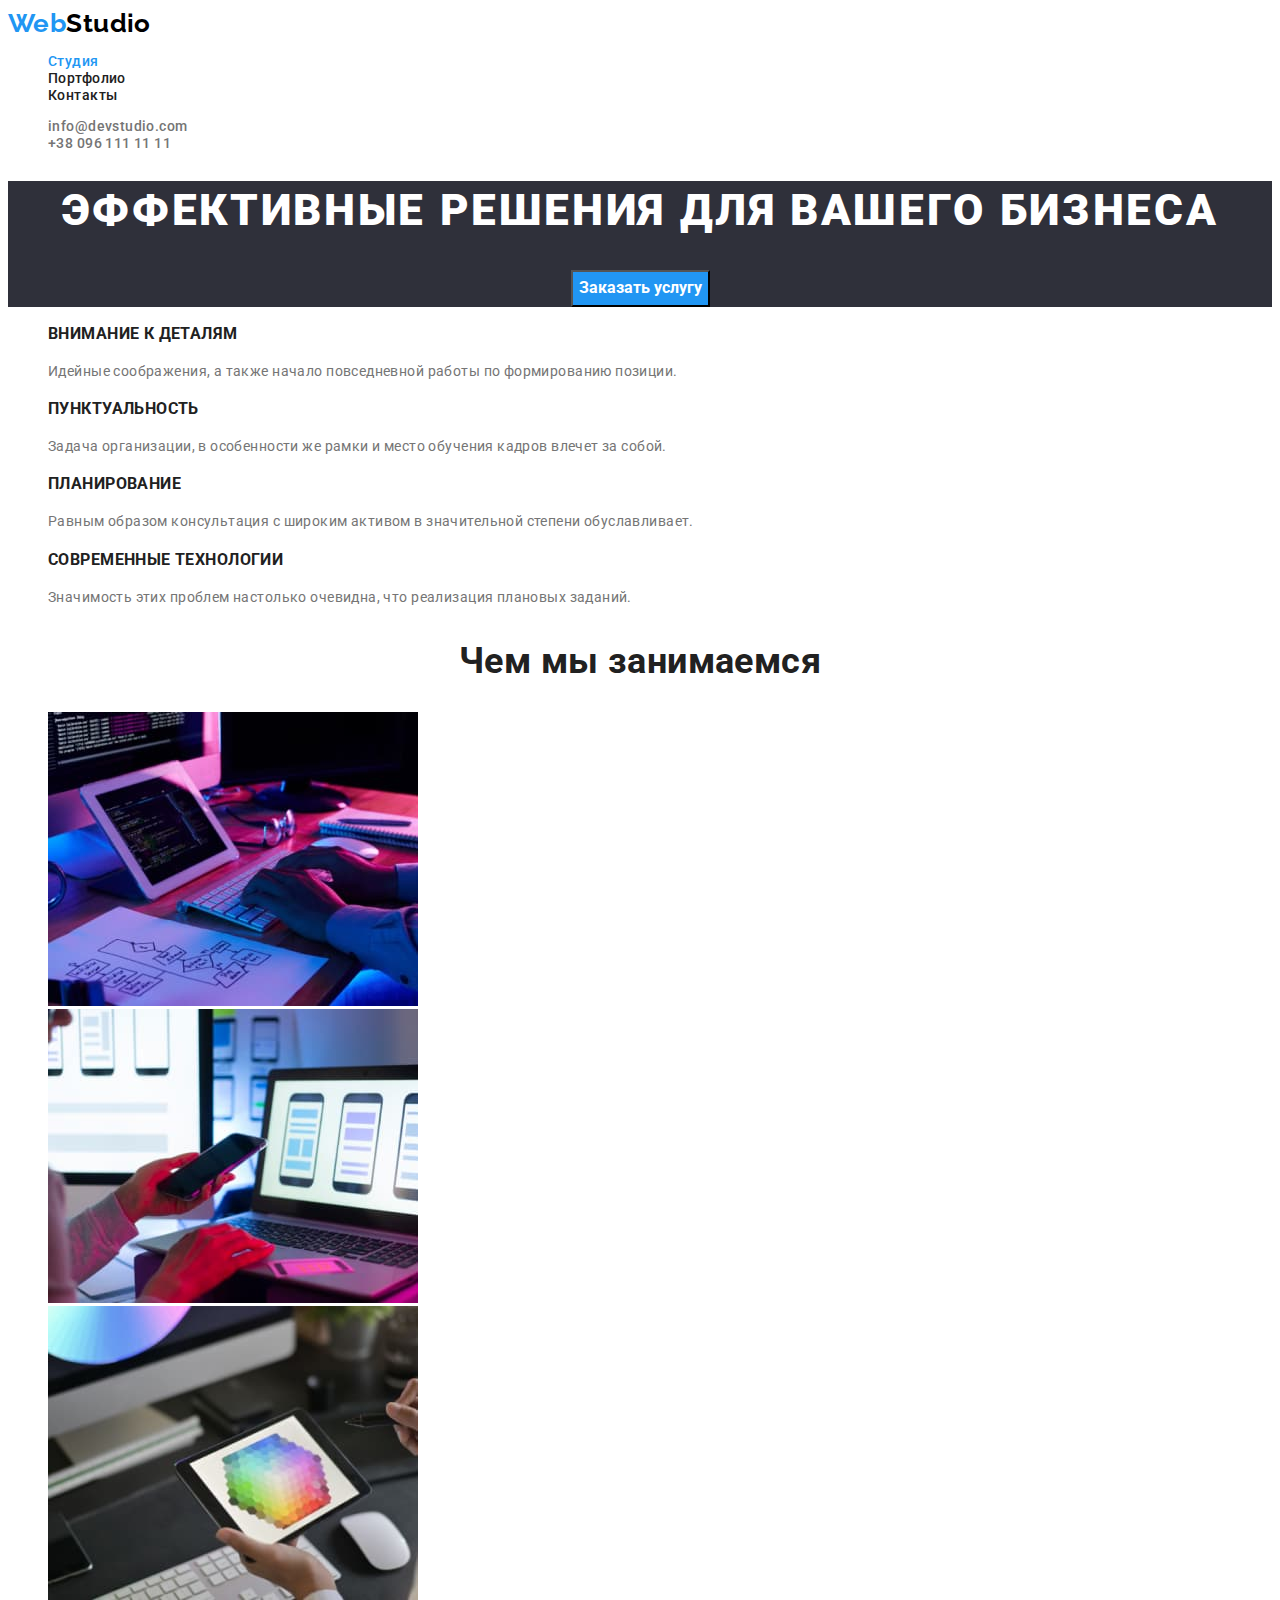
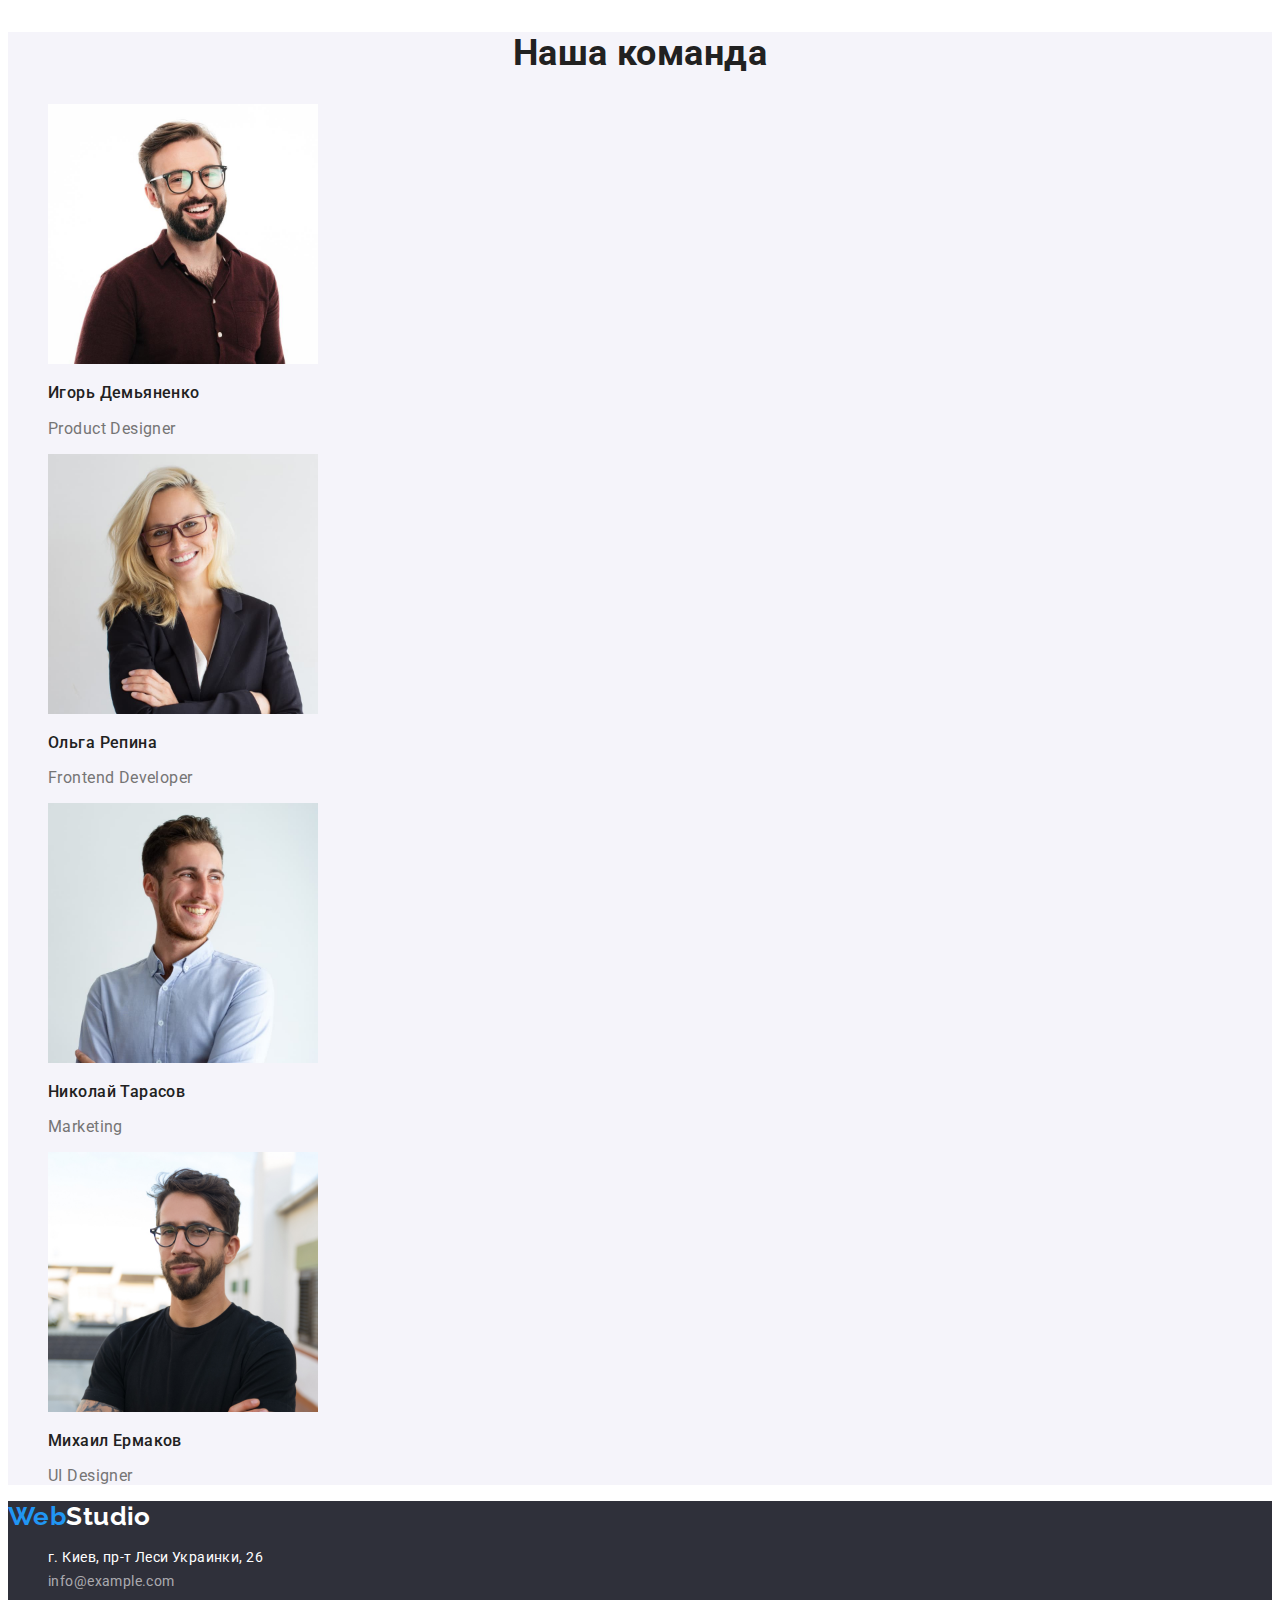
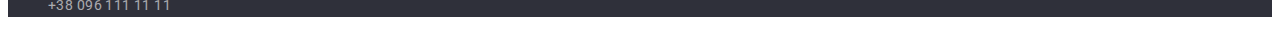
<file: index.html>
<!DOCTYPE html>
<html lang="ru">
  <head>
    <meta charset="UTF-8" />
    <meta http-equiv="X-UA-Compatible" content="IE=edge" />
    <meta name="viewport" content="width=device-width, initial-scale=1.0" />
    <title>Студия</title>

    <link
      href="https://fonts.googleapis.com/css2?family=Raleway:wght@700&family=Roboto:wght@400;500;700;900&display=swap"
      rel="stylesheet"
    />

    <link rel="stylesheet" href="./css/styles.css" />
  </head>
  <body>
    <!-- Хедер -->
    <header>
      <!-- Навигация -->
      <nav>
        <a href="./index.html" class="logo">Web<span class="head-logo">Studio</span></a>

        <ul class="navigation list">
          <li><a href="./index.html" class="link accent">Студия</a></li>
          <li><a href="./resume.html" class="link">Портфолио</a></li>
          <li><a href="" class="link">Контакты</a></li>
        </ul>
      </nav>
      <!-- Контакты навигации -->
      <ul class="contacts list">
        <li><a href="mailto:info@devstudio.com" class="contacts-link">info@devstudio.com</a></li>
        <li><a href="tel:+380961111111" class="contacts-link">+38 096 111 11 11</a></li>
      </ul>
    </header>
    <!-- Главная  -->
    <main>
      <!-- Герой -->
      <section class="hero">
        <h1 class="hero-title">Эффективные решения для вашего бизнеса</h1>

        <button type="button" class="button">Заказать услугу</button>
      </section>
      <!-- Внимание к деталям -->
      <section class="section">
        <h2 class="hide">внимание к деталям</h2>
        <ul class="details list">
          <li>
            <h3 class="details-title">Внимание к деталям</h3>
            <p class="details-text">
              Идейные соображения, а также начало повседневной работы по формированию позиции.
            </p>
          </li>
          <li>
            <h3 class="details-title">Пунктуальность</h3>
            <p class="details-text">
              Задача организации, в особенности же рамки и место обучения кадров влечет за собой.
            </p>
          </li>
          <li>
            <h3 class="details-title">Планирование</h3>
            <p class="details-text">
              Равным образом консультация с широким активом в значительной степени обуславливает.
            </p>
          </li>
          <li>
            <h3 class="details-title">Современные технологии</h3>
            <p class="details-text">
              Значимость этих проблем настолько очевидна, что реализация плановых заданий.
            </p>
          </li>
        </ul>
      </section>
      <!-- Чем мы занимаемся -->
      <section class="section">
        <h2 class="section-title">Чем мы занимаемся</h2>
        <ul class="section-list list">
          <li>
            <img src="./images/pic1.jpg" alt="руки на клавиатуре" width="370" />
          </li>
          <li>
            <img src="./images/pic2.jpg" alt="телефон на фоне ноутбука" width="370" />
          </li>
          <li>
            <img src="./images/pic3.jpg" alt="Графичесский планшет" width="370" />
          </li>
        </ul>
      </section>
      <!-- Наша команда -->
      <section class="our-team">
        <h2 class="our-team-title section-title">Наша команда</h2>
        <ul class="team list">
          <li>
            <img src="./images/photo1.jpg" alt="фото игоря демьяненко" width="270" />
            <h3 class="our-team-subtitle">Игорь Демьяненко</h3>
            <p class="our-team-text">Product Designer</p>
          </li>
          <li>
            <img src="./images/photo2.jpg" alt="фото ольги репиной" width="270" />
            <h3 class="our-team-subtitle">Ольга Репина</h3>
            <p class="our-team-text">Frontend Developer</p>
          </li>
          <li>
            <img src="./images/photo3.jpg" alt="фото николая тарасова" width="270" />
            <h3 class="our-team-subtitle">Николай Тарасов</h3>
            <p class="our-team-text">Marketing</p>
          </li>
          <li>
            <img src="./images/photo4.jpg" alt="фото михаила ермакова" width="270" />
            <h3 class="our-team-subtitle">Михаил Ермаков</h3>
            <p class="our-team-text">UI Designer</p>
          </li>
        </ul>
      </section>
    </main>
    <!-- Футер -->
    <footer class="footer">
      <a href="/" class="logo">Web<span class="logo-footer">Studio</span></a>

      <address>
        <ul class="list">
          <li>
            <a
              href="https://bit.ly/3pXMvUd"
              target="_blank"
              rel="noopener noreferrer"
              class="location"
              >г. Киев, пр-т Леси Украинки, 26</a
            >
          </li>

          <li><a href="mailto:info@devstudio.com" class="foot-link">info@example.com</a></li>

          <li><a href="tel:+380961111111" class="foot-link">+38 096 111 11 11</a></li>
        </ul>
      </address>
    </footer>
  </body>
</html>
</file>
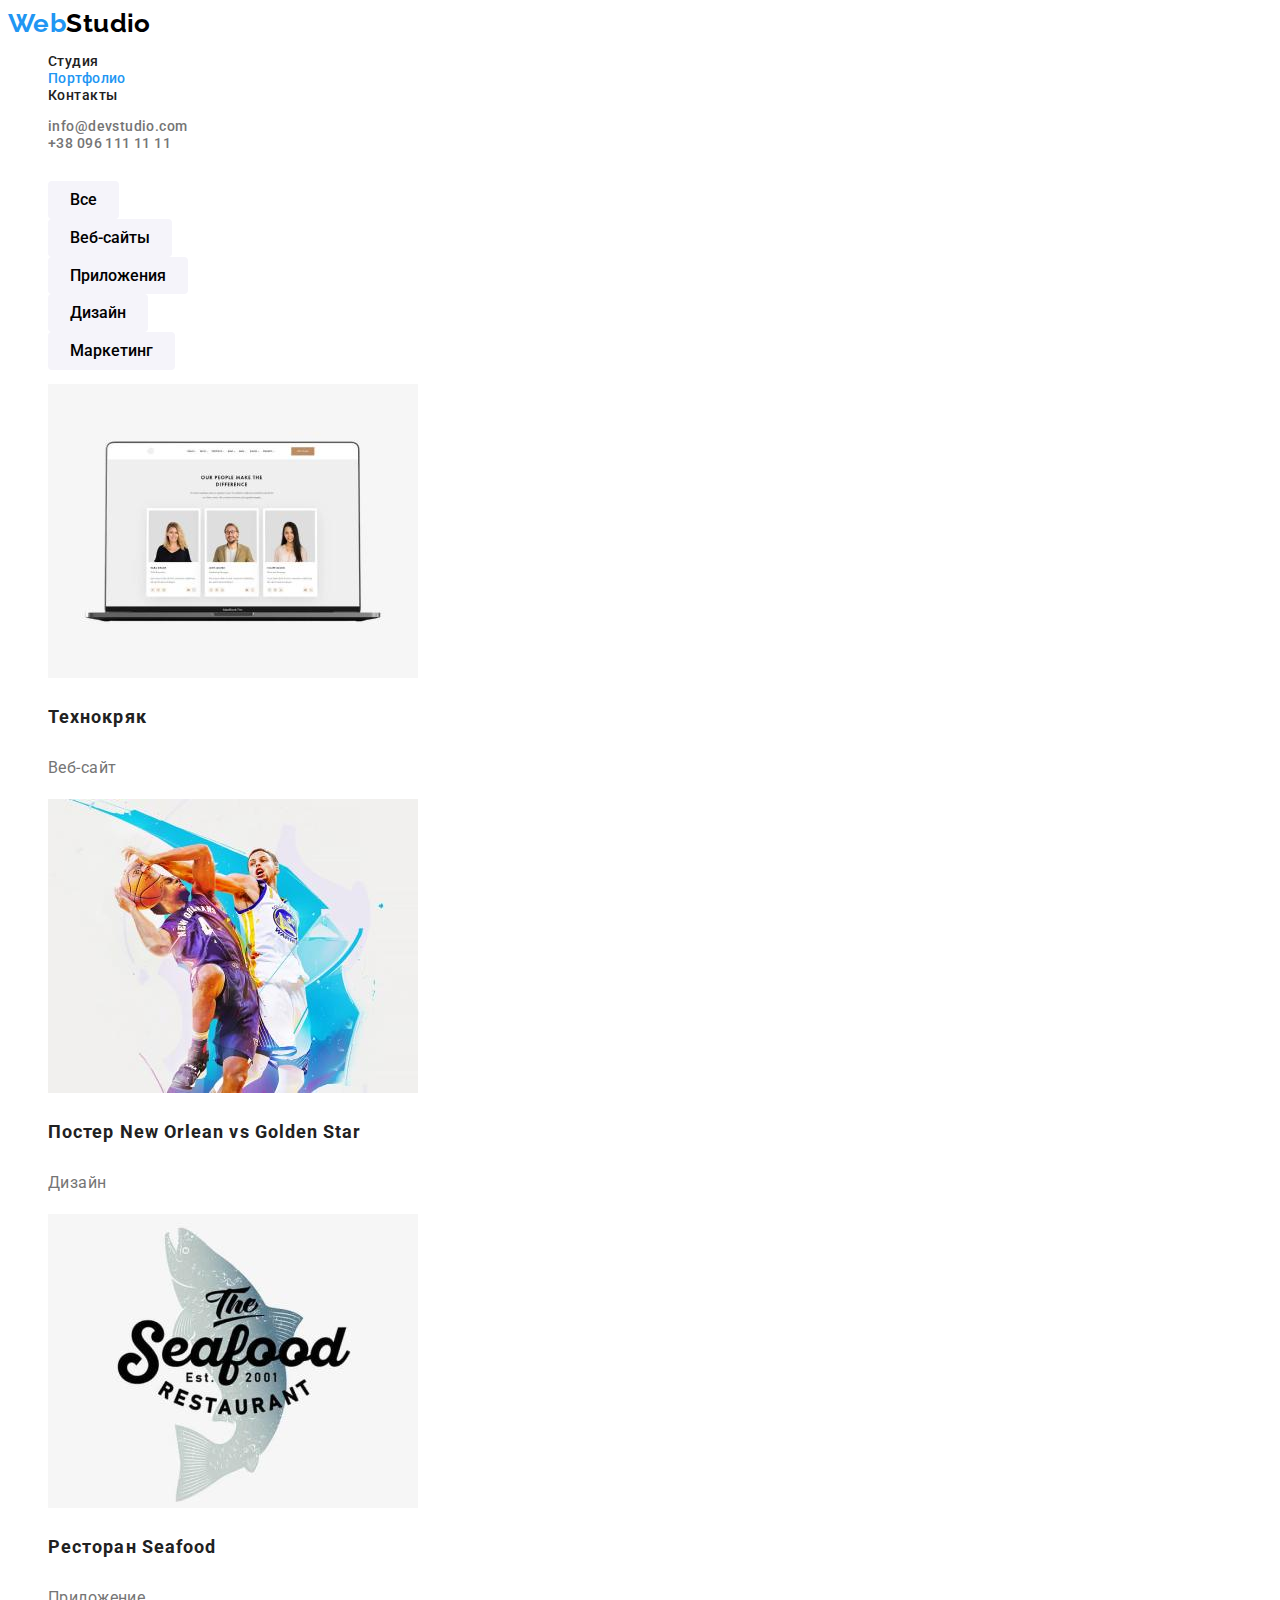
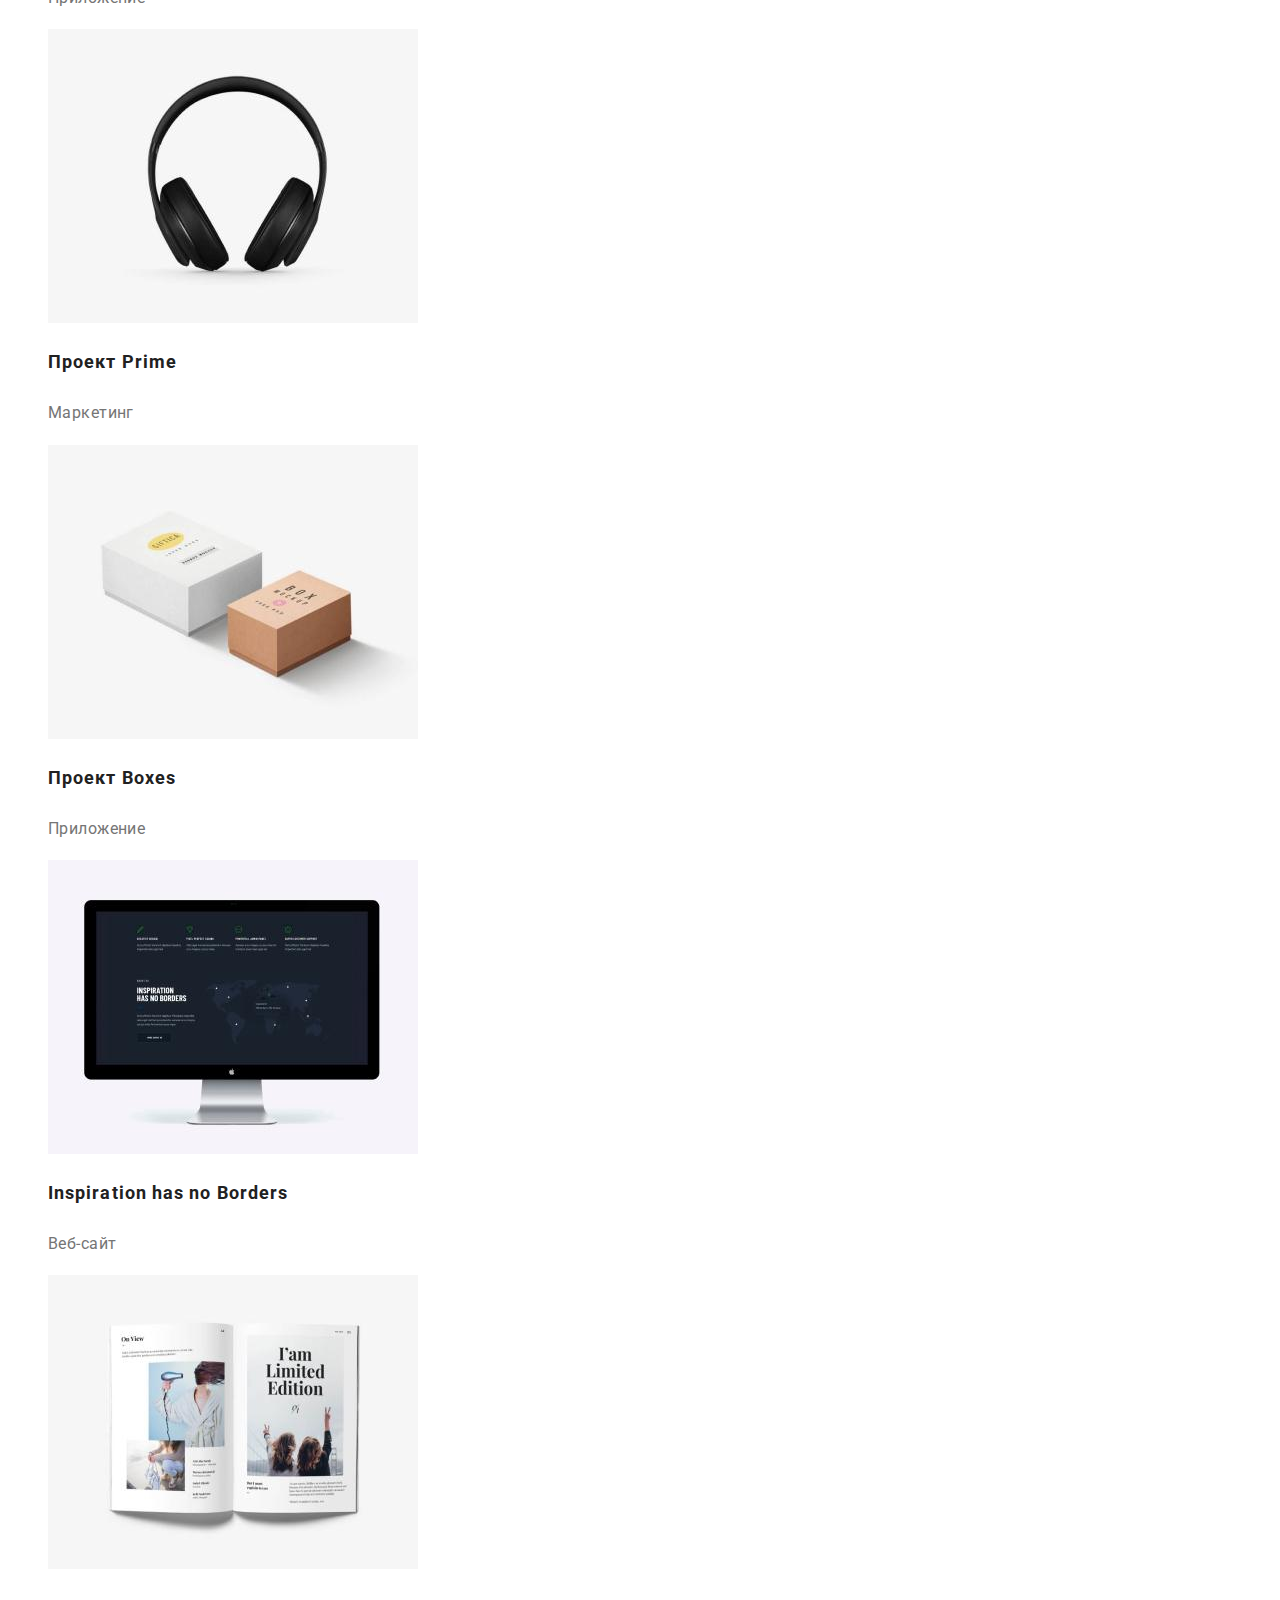
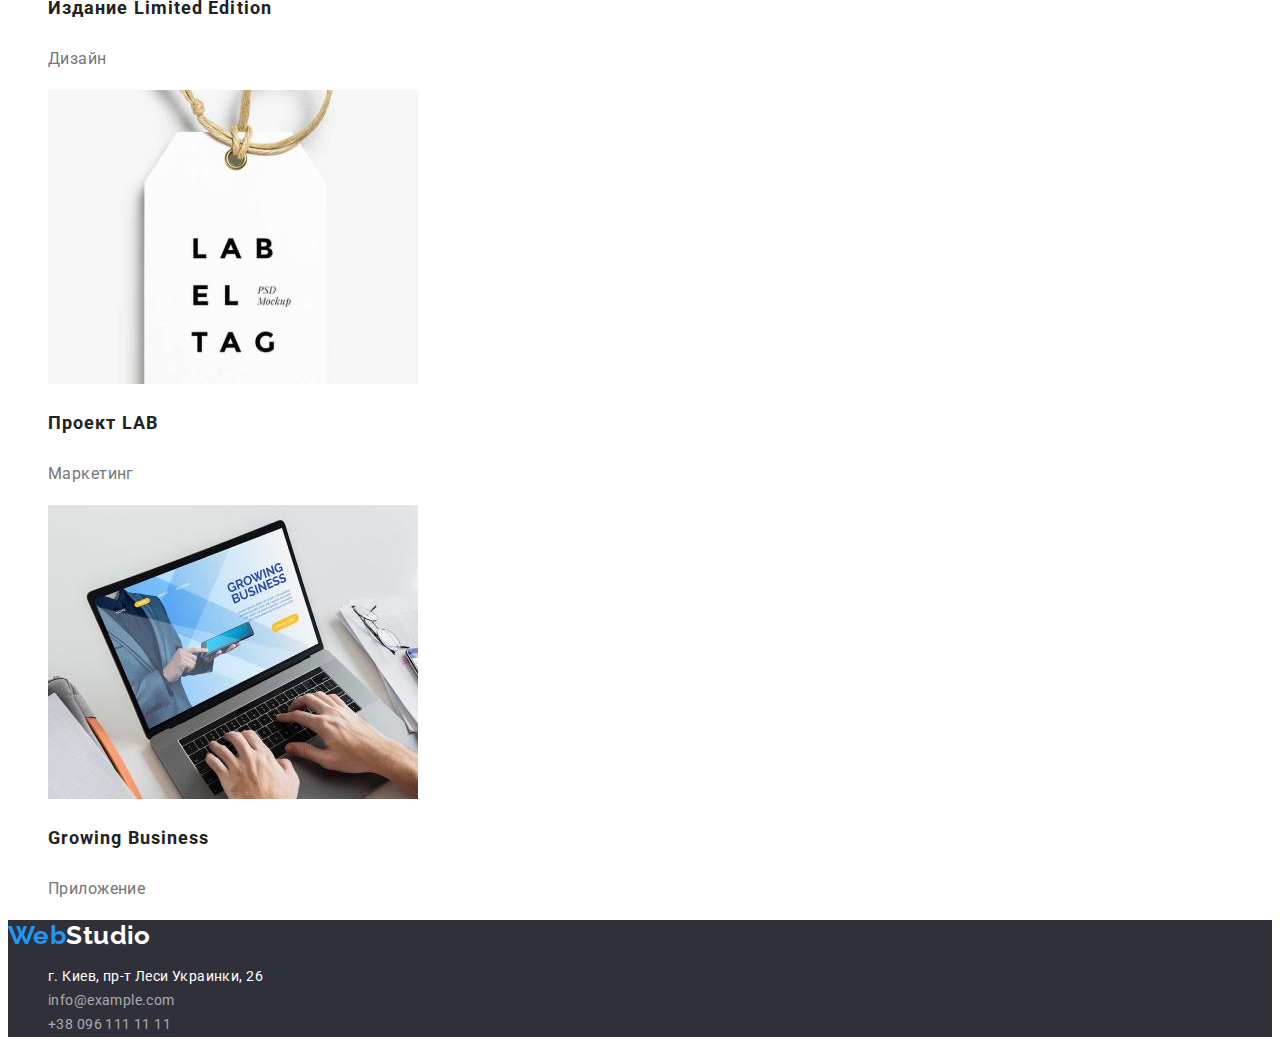
<file: resume.html>
<!DOCTYPE html>
<html lang="ru">
  <head>
    <meta charset="UTF-8" />
    <meta http-equiv="X-UA-Compatible" content="IE=edge" />
    <meta name="viewport" content="width=device-width, initial-scale=1.0" />
    <title>Портфолио</title>

    <link
      href="https://fonts.googleapis.com/css2?family=Raleway:wght@700&family=Roboto:wght@400;500;700;900&display=swap"
      rel="stylesheet"
    />

    <link rel="stylesheet" href="./css/styles.css" />
  </head>
  <body>
    <!-- Хедер -->
    <header>
      <!-- Навигация -->
      <nav>
        <a href="./index.html" class="logo">Web<span class="head-logo">Studio</span></a>

        <ul class="navigation list">
          <li><a href="./index.html" class="link">Студия</a></li>
          <li><a href="./resume.html" class="link accent">Портфолио</a></li>
          <li><a href="" class="link">Контакты</a></li>
        </ul>
      </nav>
      <!-- Контакты навигации -->
      <ul class="contacts list">
        <li><a href="mailto:info@devstudio.com" class="contacts-link">info@devstudio.com</a></li>
        <li><a href="tel:+380961111111" class="contacts-link">+38 096 111 11 11</a></li>
      </ul>
    </header>
    <main>
      <!-- портфолио -->
      <section class="portfolio">
        <h1 class="hide">Проекты</h1>

        <!-- кнопки фильтра -->
        <ul class="portfolio-filtr-nav list">
          <li><button type="button" class="filtres">Все</button></li>

          <li><button type="button" class="filtres">Веб-сайты</button></li>

          <li><button type="button" class="filtres">Приложения</button></li>

          <li><button type="button" class="filtres">Дизайн</button></li>

          <li><button type="button" class="filtres">Маркетинг</button></li>
        </ul>

        <!-- Проекты -->
        <ul class="project list">
          <li>
            <a href="" class="project-link">
              <img src="./images/resume1.jpeg" alt="Ноутбук с портфолио" width="370" height="294" />
              <h3 class="project-title">Технокряк</h3>
              <p class="project-text">Веб-сайт</p>
            </a>
          </li>

          <li>
            <a href="" class="project-link">
              <img
                src="./images/resume2.jpeg"
                alt="Два мужчины играют в баскетбол"
                width="370"
                height="294"
              />
              <h3 class="project-title">Постер New Orlean vs Golden Star</h3>
              <p class="project-text">Дизайн</p>
            </a>
          </li>

          <li>
            <a href="" class="project-link">
              <img src="/images/resume3.jpeg" alt="Логотип ресторана" width="370" height="294" />
              <h3 class="project-title">Ресторан Seafood</h3>
              <p class="project-text">Приложение</p>
            </a>
          </li>

          <li>
            <a href="" class="project-link">
              <img src="./images/resume4.jpeg" alt="Наушники" width="370" height="294" />
              <h3 class="project-title">Проект Prime</h3>
              <p class="project-text">Маркетинг</p>
            </a>
          </li>

          <li>
            <a href="" class="project-link">
              <img src="./images/resume5.jpeg" alt="Две коробки" width="370" height="294" />
              <h3 class="project-title">Проект Boxes</h3>
              <p class="project-text">Приложение</p>
            </a>
          </li>

          <li>
            <a href="" class="project-link">
              <img src="./images/resume6.jpeg" alt="Монитор компьютера" width="370" height="294" />
              <h3 class="project-title">Inspiration has no Borders</h3>
              <p class="project-text">Веб-сайт</p>
            </a>
          </li>

          <li>
            <a href="" class="project-link">
              <img src="./images/resume7.jpeg" alt="Книга" width="370" height="294" />
              <h3 class="project-title">Издание Limited Edition</h3>
              <p class="project-text">Дизайн</p>
            </a>
          </li>

          <li>
            <a href="" class="project-link">
              <img src="./images/resume8.jpeg" alt="Бирка" width="370" height="294" />
              <h3 class="project-title">Проект LAB</h3>
              <p class="project-text">Маркетинг</p>
            </a>
          </li>

          <li>
            <a href="" class="project-link">
              <img
                src="./images/resume9.jpeg"
                alt="Мужчина печатает на ноутбуке"
                width="370"
                height="294"
              />
              <h3 class="project-title">Growing Business</h3>
              <p class="project-text">Приложение</p>
            </a>
          </li>
        </ul>
      </section>
    </main>
    <!-- Футер -->
    <footer class="footer">
      <a href="/" class="logo">Web<span class="logo-footer">Studio</span></a>

      <address>
        <ul class="list">
          <li>
            <a
              href="https://bit.ly/3pXMvUd"
              target="_blank"
              rel="noopener noreferrer"
              class="location"
              >г. Киев, пр-т Леси Украинки, 26</a
            >
          </li>

          <li><a href="mailto:info@devstudio.com" class="foot-link">info@example.com</a></li>

          <li><a href="tel:+380961111111" class="foot-link">+38 096 111 11 11</a></li>
        </ul>
      </address>
    </footer>
  </body>
</html>
</file>
<file: css/styles.css>
:root {
  --primary-text-color: rgba(117, 117, 117, 1);
  --title-text-color: rgba(33, 33, 33, 1);
  --primay-bg-color: rgba(255, 255, 255, 1);
  --secondary-bg-color: rgba(245, 244, 250, 1);
  --tertiary-bg-color: rgba(47, 48, 58, 1);
  --button-link-primary: rgba(33, 150, 243, 1);
  --button-active-color: #188ce8;
  --logo-secondary-color: rgba(0, 0, 0, 1);
}

body {
  background-color: var(--primay-bg-color);
  color: var(--title-text-color);
  font-family: Roboto, sans-serif;
  font-size: 14px;
  letter-spacing: 0.03em;
}

/* Логотип */

.logo {
  color: var(--button-link-primary);

  font-family: 'Raleway';
  font-weight: 700;
  font-size: 26px;
  line-height: 1.19;
  text-decoration: none;
}
.head-logo {
  color: var(--logo-secondary-color);
}

/* ссылки навигации */
.navigation .link.accent {
  color: var(--button-link-primary);
}
.navigation .link {
  color: var(--title-text-color);
  font-weight: 500;
  line-height: 1.14;
  text-decoration: none;
}
.navigation .link:hover,
.navigation .link:focus {
  color: var(--button-link-primary);
}

/* Контакты*/
.contacts-link {
  color: var(--primary-text-color);
  font-weight: 500;
  line-height: 1.14;
  text-decoration: none;
}
.contacts .contacts-link:hover,
.contacts .contacts-link:focus {
  color: var(--button-link-primary);
}

/*Секции*/

.list {
  list-style: none;
}

/* Герой */
.hero {
  background-color: var(--tertiary-bg-color);
  text-align: center;
}
.hero-title {
  color: var(--primay-bg-color);

  font-weight: 900;
  font-size: 44px;
  line-height: 1.36;
  letter-spacing: 0.06em;
  text-transform: uppercase;
}

/* Кнопка */
.button {
  color: var(--primay-bg-color);
  background-color: var(--button-link-primary);
  font-family: inherit;
  font-weight: 700;
  font-size: 16px;
  line-height: 1.88;
  cursor: pointer;
}
.button:hover,
.button:focus {
  background-color: var(--button-active-color);
}

/* Внимание к деталям  */
.hide {
  font-size: 1px;
  color: #ffffff;
}

.details-title {
  color: var(--title-text-color);
  line-height: 1.14;
  text-transform: uppercase;
}
.details-text {
  color: var(--primary-text-color);
  line-height: 1.71;
}
/* Чем мы щанимаемся  */
.section-title {
  color: var(--title-text-color);
  font-size: 36px;
  line-height: 1.17;
  text-align: center;
}
/* Наша команда */

.our-team {
  background-color: var(--secondary-bg-color);
}

.our-team-subtitle {
  font-weight: 500;
  font-size: 16px;
  line-height: 1.19;
}
.our-team-text {
  color: var(--primary-text-color);
  font-size: 16px;
  line-height: 1.19;
}
/* Футер */

.footer {
  background-color: var(--tertiary-bg-color);
}
.logo-footer {
  color: var(--primay-bg-color);
}
.location {
  color: var(--primay-bg-color);
  font-style: normal;
  line-height: 1.71;
  text-decoration: none;
}
.foot-link {
  color: rgba(255, 255, 255, 0.6);
  font-style: normal;
  line-height: 1.71;
  text-decoration: none;
}

.foot-link:hover,
.foot-link:focus {
  color: var(--button-link-primary);
}

/* ПОРТФОЛИО */

/* кнопки фильтра*/

.filtres {
  background: var(--secondary-bg-color);
  font-weight: 500;
  font-size: 16px;
  line-height: 1.62;
  border-radius: 4px;
  cursor: pointer;
  font-family: inherit;
  border: 0;
  margin-right: 8px;
  padding: 6px 22px 6px 22px;
}
.filtres:hover,
.filtres:focus {
  background-color: var(--button-link-primary);
  color: var(--primay-bg-color);
}

/*Проекты*/

.project-title {
  color: var(--title-text-color);
  font-size: 18px;
  line-height: 2;
  letter-spacing: 0.06em;
}
.project-text {
  color: var(--primary-text-color);
  font-size: 16px;
  line-height: 1.88;
}
.project-link {
  text-decoration: none;
}
</file>
